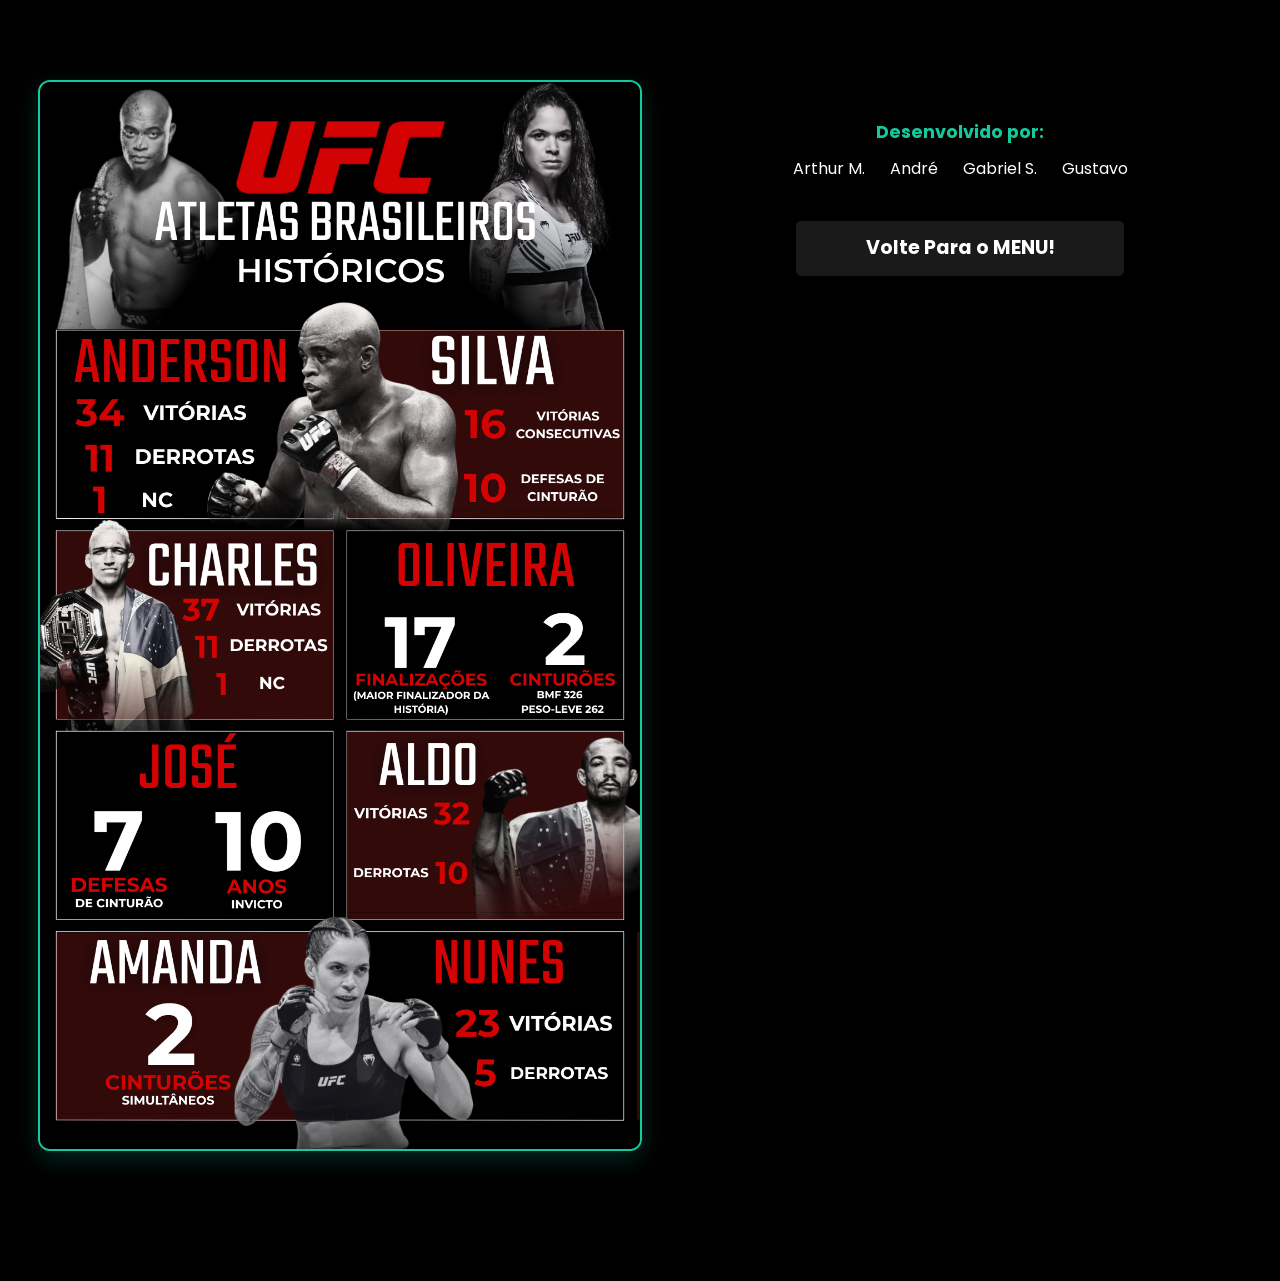
<file: index.html>
<!DOCTYPE html>
<html lang="pt-BR">
<head>
    <link rel="stylesheet" href="css.css">
    <meta charset="UTF-8">
    <title>Infográfico</title>
</head>
<body>

    <div class="container-infografico">
        <img src="ATLETAS BRASILEIROS.png" alt="Infográfico de Atletas Brasileiros">
    </div>

    <footer class="creditos-grupo">
        <p><strong>Desenvolvido por:</strong></p>
        <ul>
            <li>Arthur M.</li>
            <li>André</li>
            <li>Gabriel S.</li>
            <li>Gustavo</li>
        </ul>

        <a href="https://kiwik03-star.github.io/MeusLINKS/" class="botao botao-voltar">
            Volte Para o MENU!
        </a>
    </footer>

</body>
</html>
</file>
<file: css.css>
/* 1. IMPORTAÇÃO DA FONTE POPPINS (Se usar) */
@import url('https://fonts.googleapis.com/css2?family=Poppins:wght@400;600;800&display=swap');

body {
    font-family: 'Poppins', Arial, sans-serif;
    background-color: #000000;
    color: #333333;
    line-height: 1.6;
    margin: 0;
    padding: 60px 20px; /* Ajustado para não esmagar em telas menores */
    display: flex;
    justify-content: center; /* Centraliza o container principal na tela */
}

.container {
    max-width: 700px;
    width: 100%;
}

.titulo {
    color: #16C99C;
    font-size: 50px;
    text-align: center;
    margin-bottom: 30px;
    font-weight: 800; 
}

/* =======================================================
   AQUI ESTÁ A MÁGICA PARA CENTRALIZAR OS LINKS ABAIXO DO TÍTULO 
   ======================================================= */

.container-links {
    display: flex;
    justify-content: center; /* Centraliza a lista na horizontal */
    width: 100%;
}

.container-links ul {
    list-style: none; /* Remove as bolinhas da lista */
    padding: 0;
    margin: 0;
    display: flex;
    flex-direction: column; /* Coloca um botão embaixo do outro */
    gap: 20px; /* Espaçamento maneiro entre os botões */
    align-items: center; /* Garante que os botões alinhem pelo centro */
}

/* ======================================================= */

.botao {
    display: inline-block;
    padding: 12px 24px;
    background-color: #1a1a1a;
    color: #ffffff;
    text-decoration: none;
    font-size: 1.2rem; /* Aumentei um pouquinho para combinar com o visual */
    font-weight: bold;
    border-radius: 5px;
    transition: 0.3s;
    text-align: center;
    min-width: 280px; /* Garante que todos os botões fiquem do mesmo tamanho */
}

.botao:hover {
    background-color: #444444;
}

/* Outras classes que você já tinha criado */
.fundo-verde {
    background-color: #6D854A;
    padding: 40px;
    width: 100%;
    min-height: 500px;
    border-radius: 10px;
}

.fundo-verde-titulo {
    background-color: #C0FAED;
    padding: 10px;
    width: 40%;
    min-height: 50px;
    border-radius: 10px;
    color: #03634D;
    font-size: 50px;
    text-align: center;
    margin: 0 auto 30px auto; /* Centraliza o bloco verde se for usar */
    font-weight: 800; 
}

.subtitulo {
    color: #0BD52C;
    font-size: 25px;
    font-weight: 600;
}

.item {
    color: #0E641D;
    font-size: 30px;
    font-weight: 600;
}

/* =======================================================
   ESTILO DO INFOGRÁFICO 
   ======================================================= */

/* Centraliza o container na página */
.container-infografico {
    display: flex;
    justify-content: center;
    align-items: center;
    width: 100%;
    min-height: 80vh; /* Ocupa quase a tela toda para centralizar na vertical */
    padding: 20px;
}

/* Deixa a imagem bonita, centralizada e responsiva */
.container-infografico img {
    max-width: 100%; /* Não deixa a imagem estourar o tamanho da tela */
    height: auto;    /* Mantém a proporção certa sem distorcer */
    border-radius: 12px; /* Arredonda os cantos da imagem de leve */
    box-shadow: 0px 8px 24px rgba(22, 201, 156, 0.2); /* Cria uma sombra verde bem sutil no fundo (da cor do seu título) */
    border: 2px solid #16C99C; /* Uma borda fina para destacar a imagem no fundo preto */
}
/* =======================================================
   ESTILO DOS CRÉDITOS DO GRUPO (RODAPÉ)
   ======================================================= */

/* Estilização do rodapé */
.creditos-grupo {
    text-align: center;
    padding: 30px 20px;
    margin-top: 20px;
    width: 100%;
}

/* Cor e tamanho do texto "Desenvolvido por:" */
.creditos-grupo p {
    color: #16C99C; /* Mesma cor verde bonita do seu título */
    font-size: 1.1rem;
    margin-bottom: 10px;
    font-weight: 600;
}

/* Organiza a lista de nomes */
.creditos-grupo ul {
    list-style: none; /* Remove as bolinhas */
    padding: 0;
    margin: 0;
    display: flex;
    justify-content: center; /* Centraliza os nomes na horizontal */
    gap: 25px; /* Dá um espaço entre um nome e outro */
    flex-wrap: wrap; /* Se a tela for pequena (celular), os nomes quebram a linha sozinhos */
}

/* Estilo de cada nome do grupo */
.creditos-grupo li {
    color: #ffffff; /* Nome em branco para destacar no fundo preto */
    font-size: 1rem;
    font-weight: 400;
}

/* Ajuste para o container do infográfico não sumir com o espaço debaixo */
.container-infografico {
    display: flex;
    justify-content: center;
    align-items: center;
    width: 100%;
    margin-bottom: 50px; /* Cria um espaçamento generoso antes de começar os créditos */
}

/* Garante que a imagem fique linda e centralizada */
.container-infografico img {
    max-width: 100%;
    height: auto;
    border-radius: 12px;
    box-shadow: 0px 8px 24px rgba(22, 201, 156, 0.2);
    border: 2px solid #16C99C;
}

/* Alinha os créditos e o botão perfeitamente em coluna embaixo do infográfico */
.creditos-grupo {
    text-align: center;
    padding: 20px 0 60px 0; /* Dá um espaço legal no final da página */
    width: 100%;
    display: flex;
    flex-direction: column;
    align-items: center;
}

/* Espaçamento do botão de voltar */
.botao-voltar {
    margin-top: 40px !important;
}
</file>
